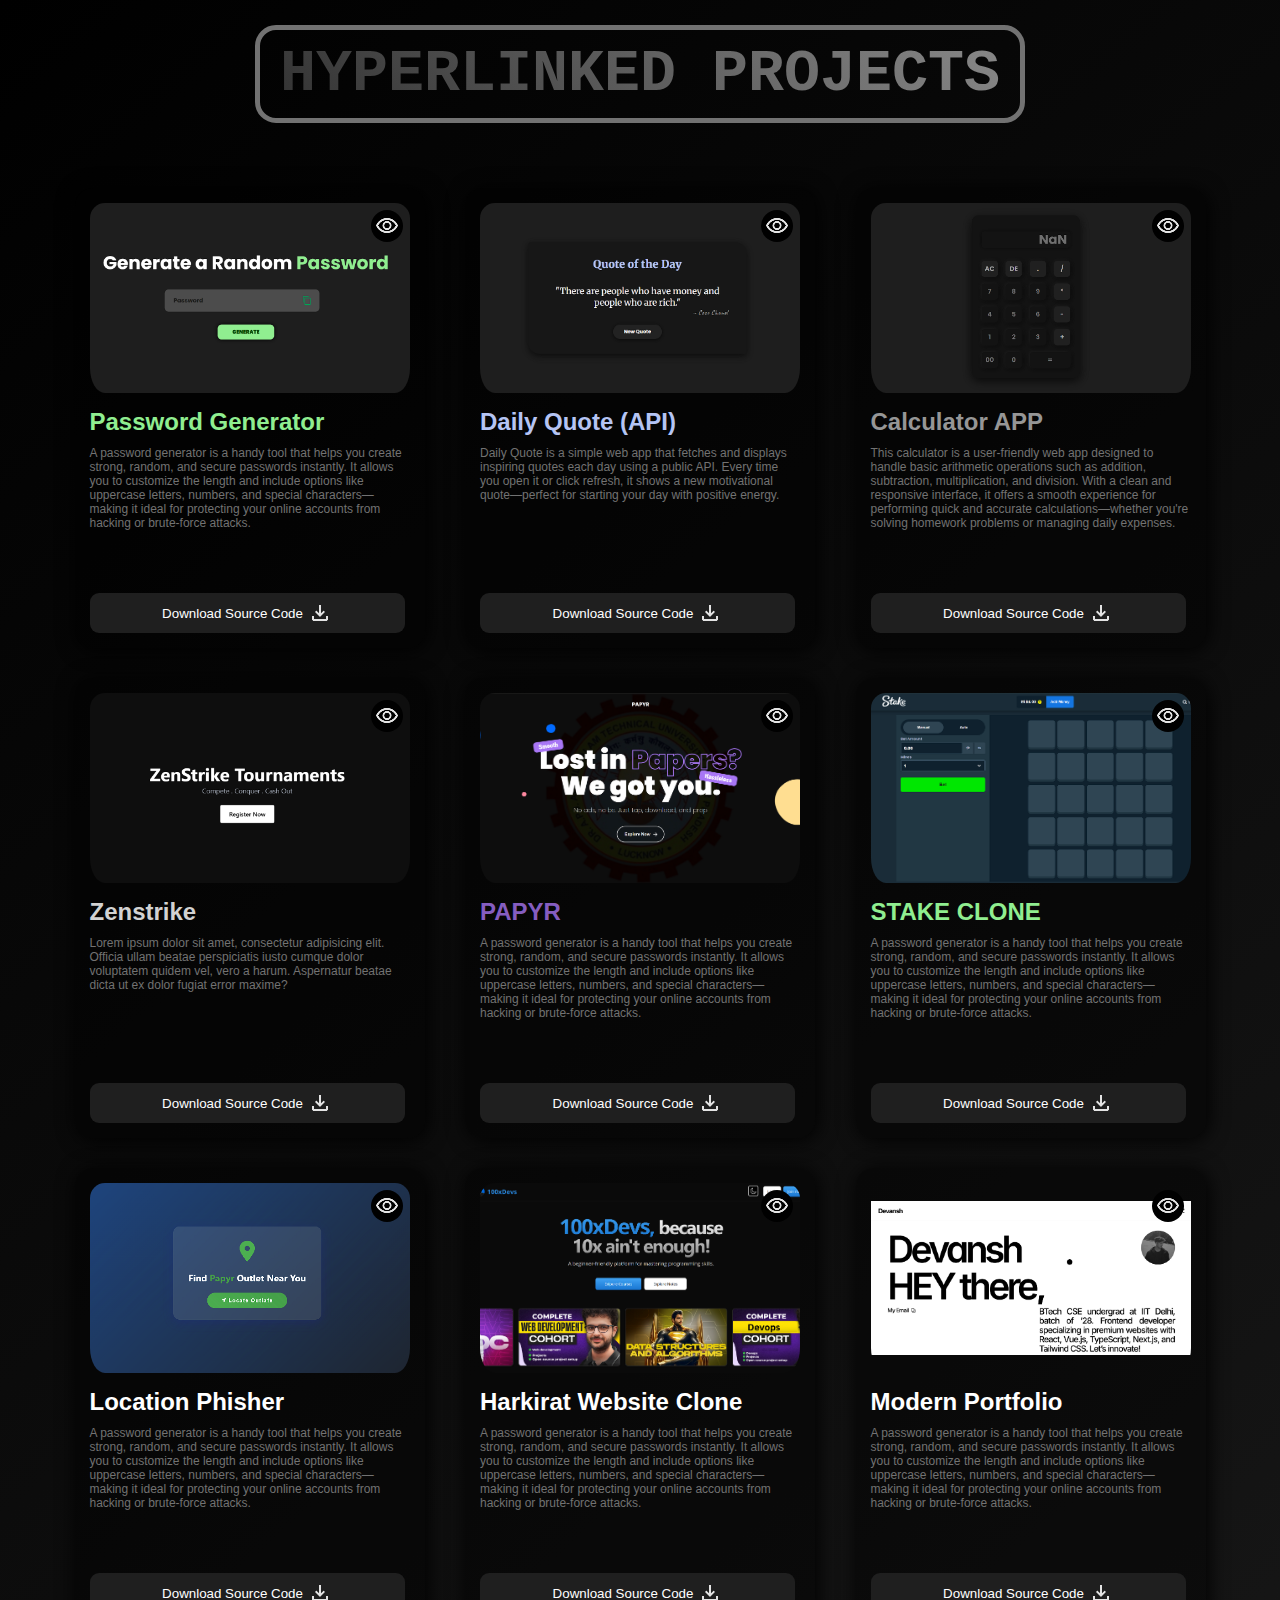
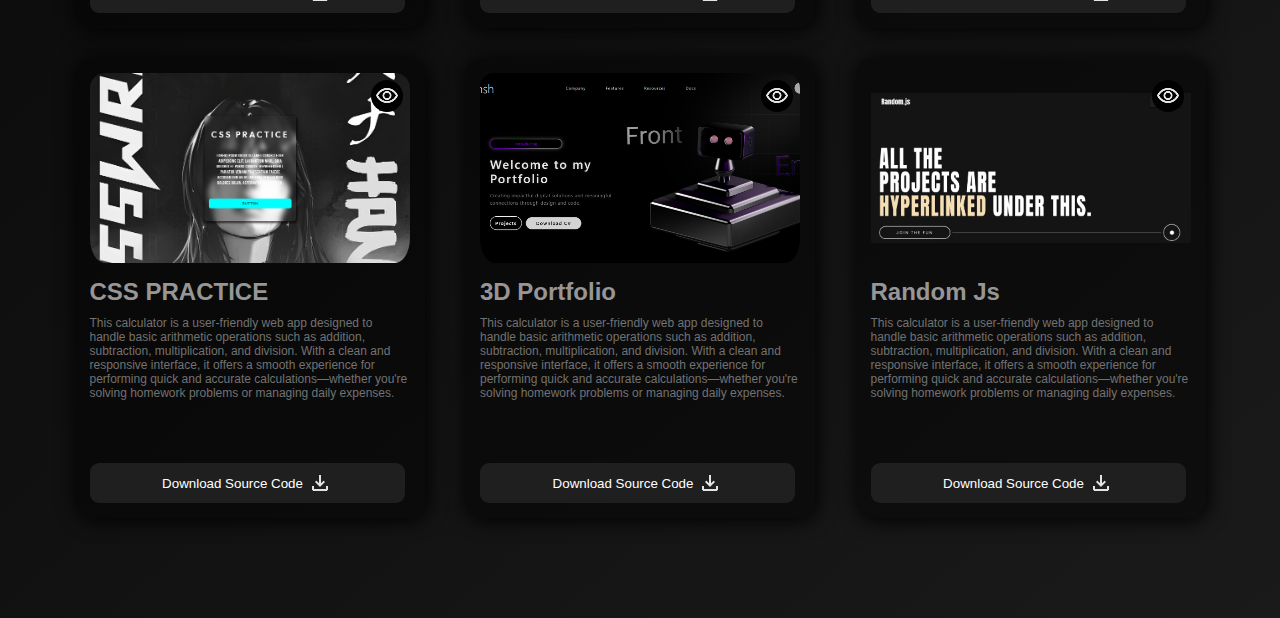
<file: index.html>
<!DOCTYPE html>
<html lang="en">
<head>
    <meta charset="UTF-8">
    <meta name="viewport" content="width=device-width, initial-scale=1.0">
    <title>Projects</title>
    <link rel="stylesheet" href="styles.css">

</head>
<body>
    <div class="hero">
        <h2>HYPERLINKED PROJECTS <br></h2>
    </div>

    <!-- all cards are in this main div -->
    <div class="main">
        <!-- card number 1 -->
        <div class="card">
            <img src="./assets/1st Project.png">
            <img class="eye-icon" id="eye1" src="./assets/eye.png">
            <h1>Password Generator</h1>
            <p>A password generator is a handy tool that helps you create strong, random, and secure passwords instantly. It allows you to customize the length and include options like uppercase letters, numbers, and special characters—making it ideal for protecting your online accounts from hacking or brute-force attacks.</p>
            <a href="#"><button>Download Source Code<img src="./assets/download.png"></button></a>
        </div>
        <!-- card number 2 -->
        <div class="card">
            <img src="./assets/2nd project.png">
            <img class="eye-icon" id="eye2" src="./assets/eye.png">
            <h1 style="color: rgb(181, 196, 244);">Daily Quote (API)</h1>
            <p>Daily Quote is a simple web app that fetches and displays inspiring quotes each day using a public API. Every time you open it or click refresh, it shows a new motivational quote—perfect for starting your day with positive energy.</p>
            <a href="#"><button>Download Source Code<img src="./assets/download.png"></button></a>
        </div>
        <!-- card number 3 -->
        <div class="card">
            <img src="./assets/3rd project.png">
            <img class="eye-icon" id="eye3" src="./assets/eye.png">
            <h1 style="color: rgb(150, 150, 150);">Calculator APP</h1>
            <p>This calculator is a user-friendly web app designed to handle basic arithmetic operations such as addition, subtraction, multiplication, and division. With a clean and responsive interface, it offers a smooth experience for performing quick and accurate calculations—whether you're solving homework problems or managing daily expenses.</p>
            <a href="#"><button>Download Source Code<img src="./assets/download.png"></button></a>
        </div>
        <!-- card number 4 -->
        <div class="card">
            <img src="./assets/zensrtrike.png">
            <img class="eye-icon" id="eye4" src="./assets/eye.png">
            <h1 style="color: rgb(210, 210, 210);">Zenstrike</h1>
            <p>Lorem ipsum dolor sit amet, consectetur adipisicing elit. Officia ullam beatae perspiciatis iusto cumque dolor voluptatem quidem vel, vero a harum. Aspernatur beatae dicta ut ex dolor fugiat error maxime?</p>
            <a href="#"><button>Download Source Code<img src="./assets/download.png"></button></a>
        </div>
        <!-- card number 5 -->
        <div class="card">
            <img src="./assets/papyr.png">
            <img class="eye-icon" id="eye5" src="./assets/eye.png">
            <h1 style="color: #a976f5cd;">PAPYR</h1>
            <p>A password generator is a handy tool that helps you create strong, random, and secure passwords instantly. It allows you to customize the length and include options like uppercase letters, numbers, and special characters—making it ideal for protecting your online accounts from hacking or brute-force attacks.</p>
            <a href="#"><button>Download Source Code<img src="./assets/download.png"></button></a>
        </div>
        <!-- card number 6 -->
        <div class="card">
            <img src="./assets/stake2.png">
            <img class="eye-icon" id="eye6" src="./assets/eye.png">
            <h1>STAKE CLONE</h1>
            <p>A password generator is a handy tool that helps you create strong, random, and secure passwords instantly. It allows you to customize the length and include options like uppercase letters, numbers, and special characters—making it ideal for protecting your online accounts from hacking or brute-force attacks.</p>
            <a href="#"><button>Download Source Code<img src="./assets/download.png"></button></a>
        </div>

        <!-- card number 7 -->
        <div class="card">
            <img src="./assets/location.png">
            <img class="eye-icon" id="eye7" src="./assets/eye.png">
            <h1 style="color: #ffffff;">Location Phisher</h1>
            <p>A password generator is a handy tool that helps you create strong, random, and secure passwords instantly. It allows you to customize the length and include options like uppercase letters, numbers, and special characters—making it ideal for protecting your online accounts from hacking or brute-force attacks.</p>
            <a href="#"><button>Download Source Code<img src="./assets/download.png"></button></a>
        </div>
        <!-- card number 8 -->
        <div class="card">
            <img src="./assets/harkirat.png">
            <img class="eye-icon" id="eye8" src="./assets/eye.png">
            <h1 style="color: white;">Harkirat Website Clone</h1>
            <p>A password generator is a handy tool that helps you create strong, random, and secure passwords instantly. It allows you to customize the length and include options like uppercase letters, numbers, and special characters—making it ideal for protecting your online accounts from hacking or brute-force attacks.</p>
            <a href="#"><button>Download Source Code<img src="./assets/download.png"></button></a>
        </div>
        <!-- card number 9 -->
        <div class="card">
            <img src="./assets/white.png" style="object-fit: contain;">
            <img class="eye-icon" id="eye9" src="./assets/eye.png">
            <h1 style="color: white;">Modern Portfolio</h1>
            <p>A password generator is a handy tool that helps you create strong, random, and secure passwords instantly. It allows you to customize the length and include options like uppercase letters, numbers, and special characters—making it ideal for protecting your online accounts from hacking or brute-force attacks.</p>
            <a href="#"><button>Download Source Code<img src="./assets/download.png"></button></a>
        </div>
        <!-- card number 10 -->
        <div class="card">
            <img src="./assets/valo.png">
            <img class="eye-icon" id="eye10" src="./assets/eye.png">
            <h1 style="color: rgb(150, 150, 150);">CSS PRACTICE</h1>
            <p>This calculator is a user-friendly web app designed to handle basic arithmetic operations such as addition, subtraction, multiplication, and division. With a clean and responsive interface, it offers a smooth experience for performing quick and accurate calculations—whether you're solving homework problems or managing daily expenses.</p>
            <a href="#"><button>Download Source Code<img src="./assets/download.png"></button></a>
        </div>
        <!-- card number 11 -->
        <div class="card">
            <img src="./assets/3d.png">
            <img class="eye-icon" id="eye11" src="./assets/eye.png">
            <h1 style="color: rgb(150, 150, 150);">3D Portfolio</h1>
            <p>This calculator is a user-friendly web app designed to handle basic arithmetic operations such as addition, subtraction, multiplication, and division. With a clean and responsive interface, it offers a smooth experience for performing quick and accurate calculations—whether you're solving homework problems or managing daily expenses.</p>
            <a href="#"><button>Download Source Code<img src="./assets/download.png"></button></a>
        </div>
        <!-- card number 12 -->
        <div class="card">
            <img src="./assets/random.png" style="object-fit: contain;">
            <img class="eye-icon" id="eye12" src="./assets/eye.png">
            <h1 style="color: rgb(150, 150, 150);">Random Js</h1>
            <p>This calculator is a user-friendly web app designed to handle basic arithmetic operations such as addition, subtraction, multiplication, and division. With a clean and responsive interface, it offers a smooth experience for performing quick and accurate calculations—whether you're solving homework problems or managing daily expenses.</p>
            <a href="#"><button>Download Source Code<img src="./assets/download.png"></button></a>
        </div>
    </div>


    <script src="script.js"></script>
</body>
</html>
</file>
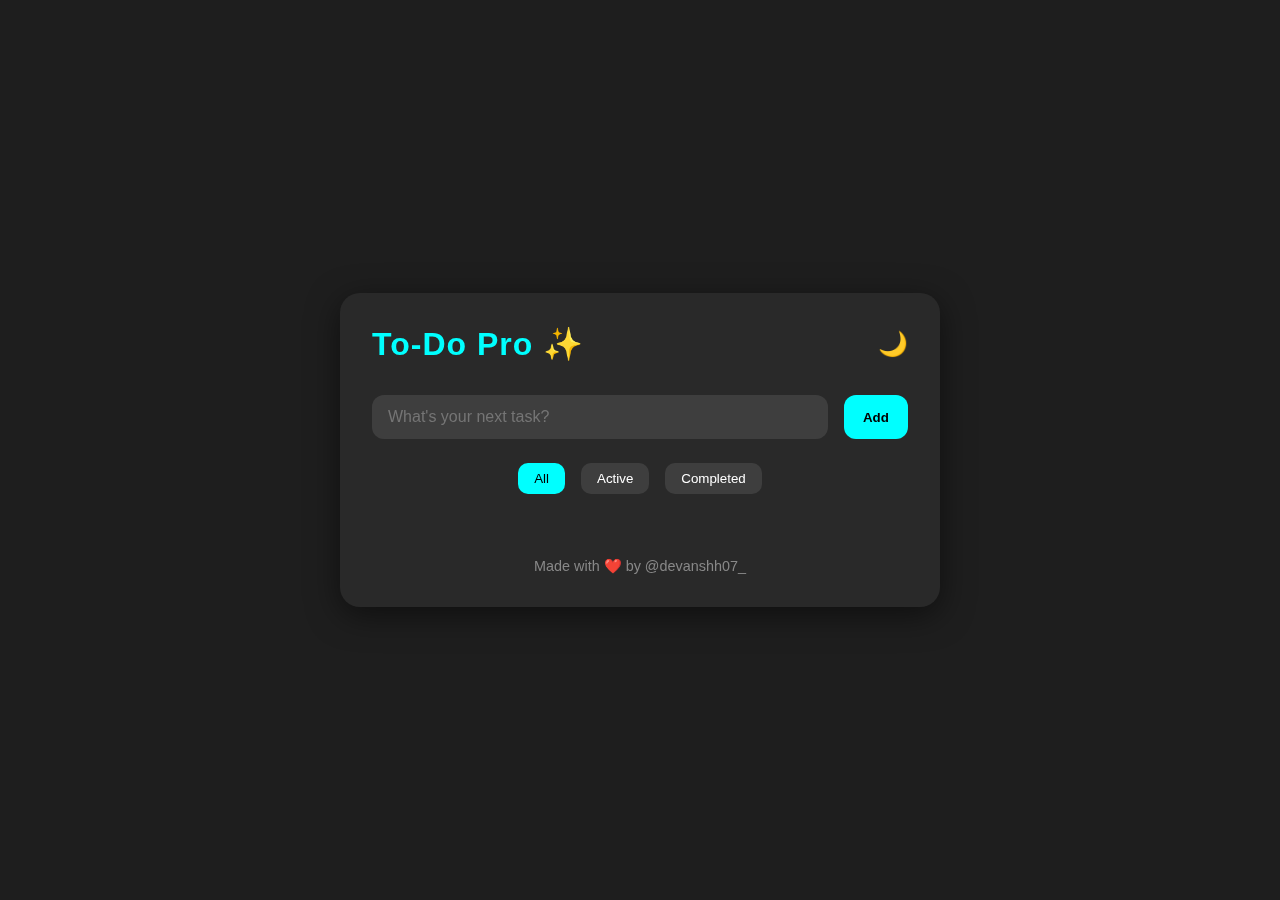
<file: To-do-list pro/index.html>
<!DOCTYPE html>
<html lang="en">
<head>
  <meta charset="UTF-8">
  <meta name="viewport" content="width=device-width, initial-scale=1">
  <title>To-Do Pro</title>
  <link rel="stylesheet" href="styless.css">
</head>
<body>
  <div id="app">
    <header>
      <h1>To-Do Pro ✨</h1>
      <button id="theme-toggle">🌙</button>
    </header>

    <section id="todo-input">
      <input type="text" id="new-task" placeholder="What's your next task?">
      <button id="add-task">Add</button>
    </section>

    <section id="filters">
      <button class="filter active" data-filter="all">All</button>
      <button class="filter" data-filter="active">Active</button>
      <button class="filter" data-filter="completed">Completed</button>
    </section>

    <ul id="task-list">
    </ul>

    <footer>
      <p>Made with ❤️ by @devanshh07_</p>
    </footer>
  </div>
  <script src="app.js"></script>
</body>
</html>
</file>
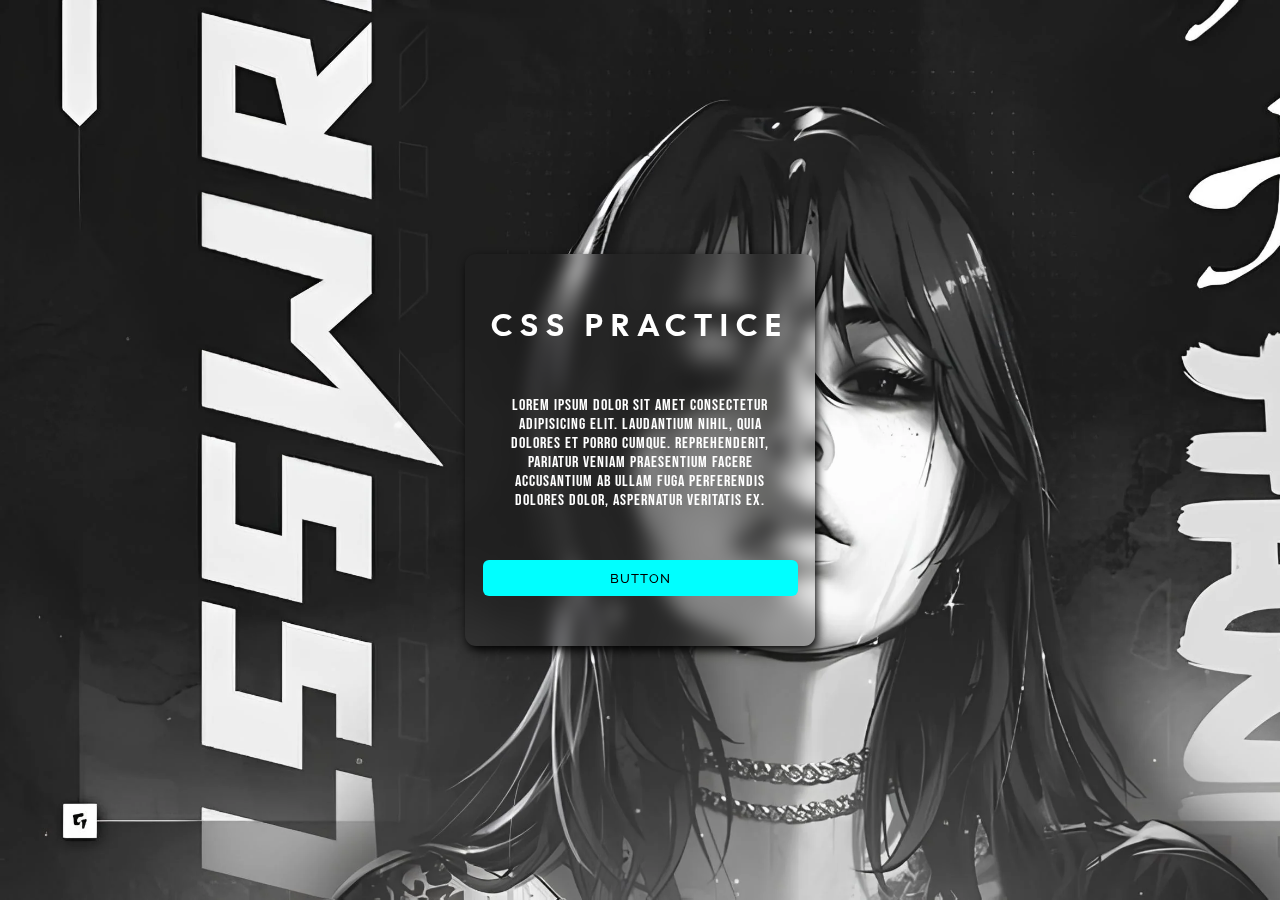
<file: valoport/index.html>
<!DOCTYPE html>
<html lang="en">
<head>
    <meta charset="UTF-8">
    <meta name="viewport" content="width=device-width, initial-scale=1.0">
    <title>Document</title>
    <link rel="stylesheet" href="styles.css">
    <style>
    @import url('https://fonts.googleapis.com/css2?family=Bebas+Neue&family=Cal+Sans&family=Raleway:ital,wght@0,100..900;1,100..900&display=swap');
    </style>


</head>
<body>
    <div class="card">
        <h1>CSS PRACTICE</h1>
        <p>Lorem ipsum dolor sit amet consectetur adipisicing elit. Laudantium nihil, quia dolores et porro cumque. Reprehenderit, pariatur veniam praesentium facere accusantium ab ullam fuga perferendis dolores dolor, aspernatur veritatis ex.</p>
        <button class="btn">BUTTON</button>
    </div>
</body>
</html>
</file>
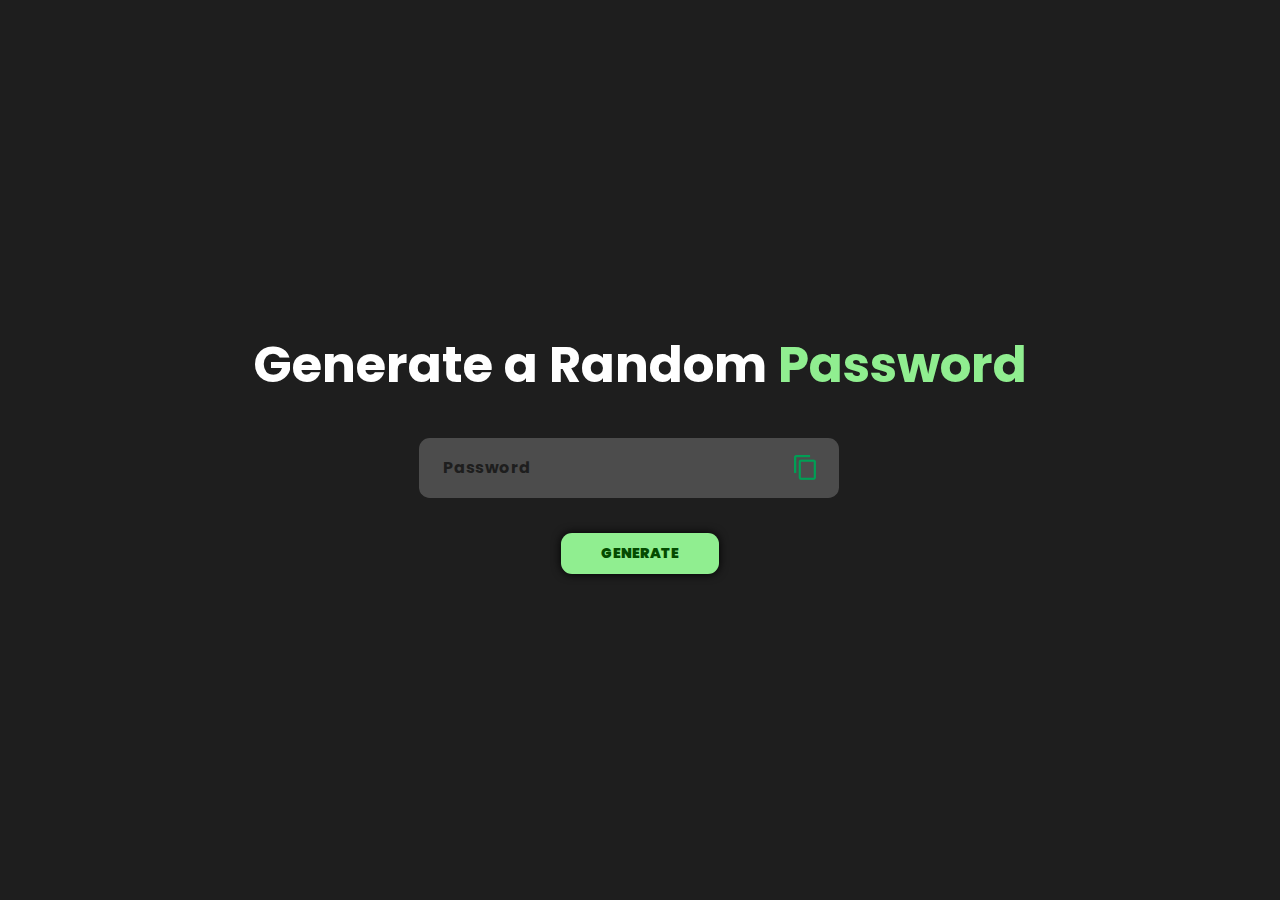
<file: passgenerator.html>
<!DOCTYPE html>
<html lang="en">
<head>
    <meta charset="UTF-8">
    <meta name="viewport" content="width=device-width, initial-scale=1.0">
    <title>Password Generator</title>
    <style>
    @import url('https://fonts.googleapis.com/css2?family=Poppins:ital,wght@0,100;0,200;0,300;0,400;0,500;0,600;0,700;0,800;0,900;1,100;1,200;1,300;1,400;1,500;1,600;1,700;1,800;1,900&display=swap');
    </style>
    <link rel="stylesheet" href="passgenerator.css">
</head>
<body>
    <div class="container">
        <div id="copy-notification">Copied!</div>
        <h1>Generate a  Random <span>Password</span></h1>

        <div class="display" onclick="copypass()">
            <input type="text" id="Password" placeholder="Password" readonly>
            <img src="assets/copy.png" onclick="copypass()">
        </div>

        <button onclick="pass()" id="btn">GENERATE</button>
    </div>

    <script src="passgenerator.js"></script>
</body>
</html>
</file>
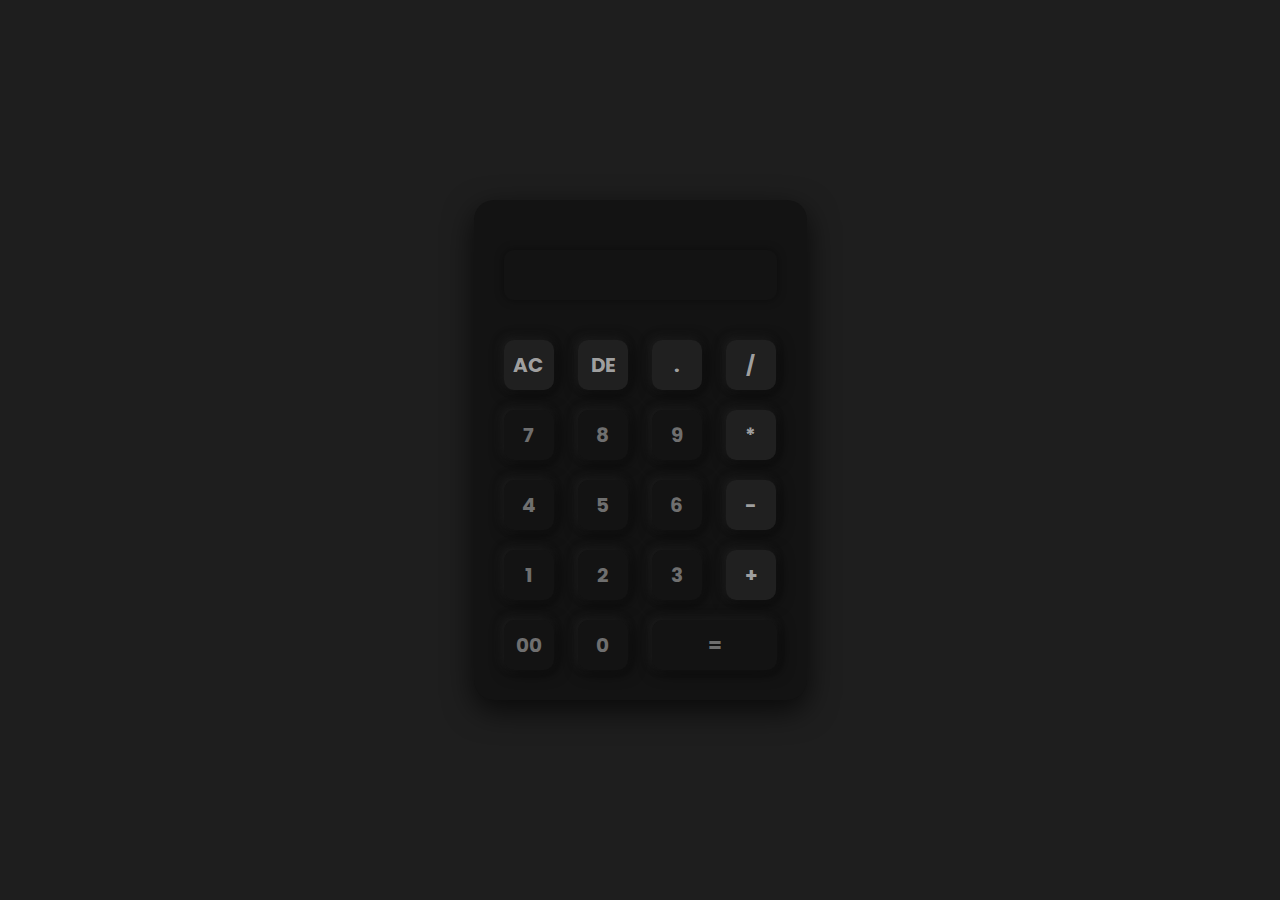
<file: calculator/calculator.html>
<!DOCTYPE html>
<html lang="en">
<head>
    <meta charset="UTF-8">
    <meta name="viewport" content="width=device-width, initial-scale=1.0">
    <title>Calculator</title>
    <style>
    @import url('https://fonts.googleapis.com/css2?family=Poppins:ital,wght@0,100;0,200;0,300;0,400;0,500;0,600;0,700;0,800;0,900;1,100;1,200;1,300;1,400;1,500;1,600;1,700;1,800;1,900&display=swap');
    </style>
    <link rel="stylesheet" href="calculator.css">
</head>
<body>
    <div class="wrap">
        <div class="calculator">
            <form>
                <div class="display">
                    <input type="text" name="display">
                </div>
                <div>
                    <input type="button" value="AC" onclick="display.value = '' " class="op">
                    <input type="button" value="DE" onclick="display.value = display.value.tostring().slice(0,-1)" class="op">
                    <input type="button" value="." onclick="display.value += '.' " class="op">
                    <input type="button" value="/" onclick="display.value += '/' " class="op">
                </div>
                <div>
                    <input type="button" value="7" onclick="display.value += '7' ">
                    <input type="button" value="8" onclick="display.value += '8' ">
                    <input type="button" value="9" onclick="display.value += '9' ">
                    <input type="button" value="*" onclick="display.value += '*' " class="op">
                </div>
                <div>
                    <input type="button" value="4" onclick="display.value += '4' ">
                    <input type="button" value="5" onclick="display.value += '5' ">
                    <input type="button" value="6" onclick="display.value += '6' ">
                    <input type="button" value="-" onclick="display.value += '-' " class="op">
                </div>
                <div>
                    <input type="button" value="1" onclick="display.value += '1' ">
                    <input type="button" value="2" onclick="display.value += '2' ">
                    <input type="button" value="3" onclick="display.value += '3' ">
                    <input type="button" value="+" onclick="display.value += '+' " class="op">
                </div>
                <div>
                    <input type="button" value="00" onclick="display.value += '00' ">
                    <input type="button" value="0" onclick="display.value += '0' ">
                    <input type="button" value="=" class="equal" onclick="display.value = eval(display.value)">
                </div>
            </form>
        </div>
    </div>
</body>
</html>
</file>
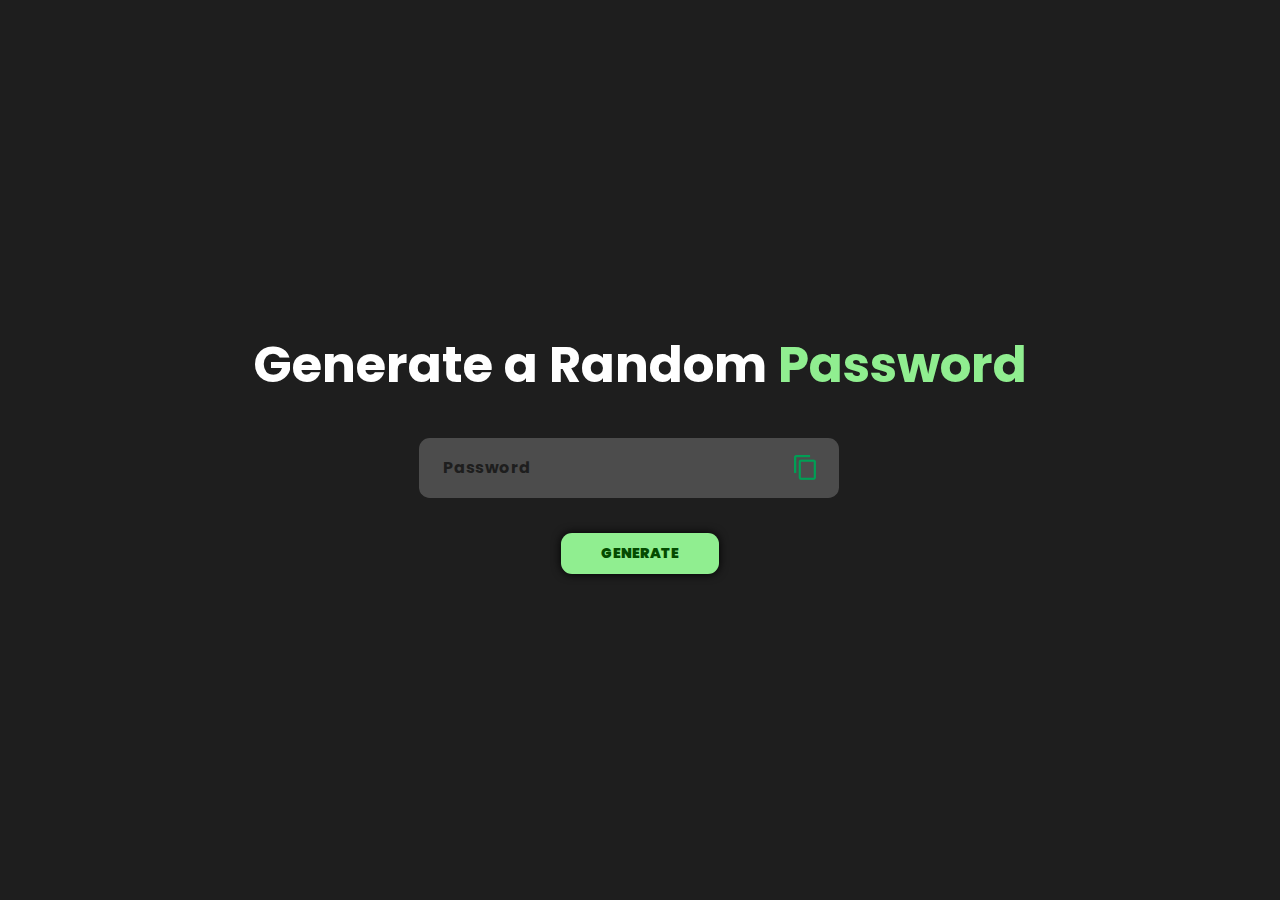
<file: passGenerator/passgenerator.html>
<!DOCTYPE html>
<html lang="en">
<head>
    <meta charset="UTF-8">
    <meta name="viewport" content="width=device-width, initial-scale=1.0">
    <title>Password Generator</title>
    <style>
    @import url('https://fonts.googleapis.com/css2?family=Poppins:ital,wght@0,100;0,200;0,300;0,400;0,500;0,600;0,700;0,800;0,900;1,100;1,200;1,300;1,400;1,500;1,600;1,700;1,800;1,900&display=swap');
    </style>
    <link rel="stylesheet" href="passgenerator.css">
</head>
<body>
    <div class="container">
        <div id="copy-notification">Copied!</div>
        <h1>Generate a  Random <span>Password</span></h1>

        <div class="display" onclick="copypass()">
            <input type="text" id="Password" placeholder="Password" readonly>
            <img src="copy.png" onclick="copypass()">
        </div>

        <button onclick="pass()" id="btn">GENERATE</button>
    </div>

    <script src="passgenerator.js"></script>
</body>
</html>
</file>
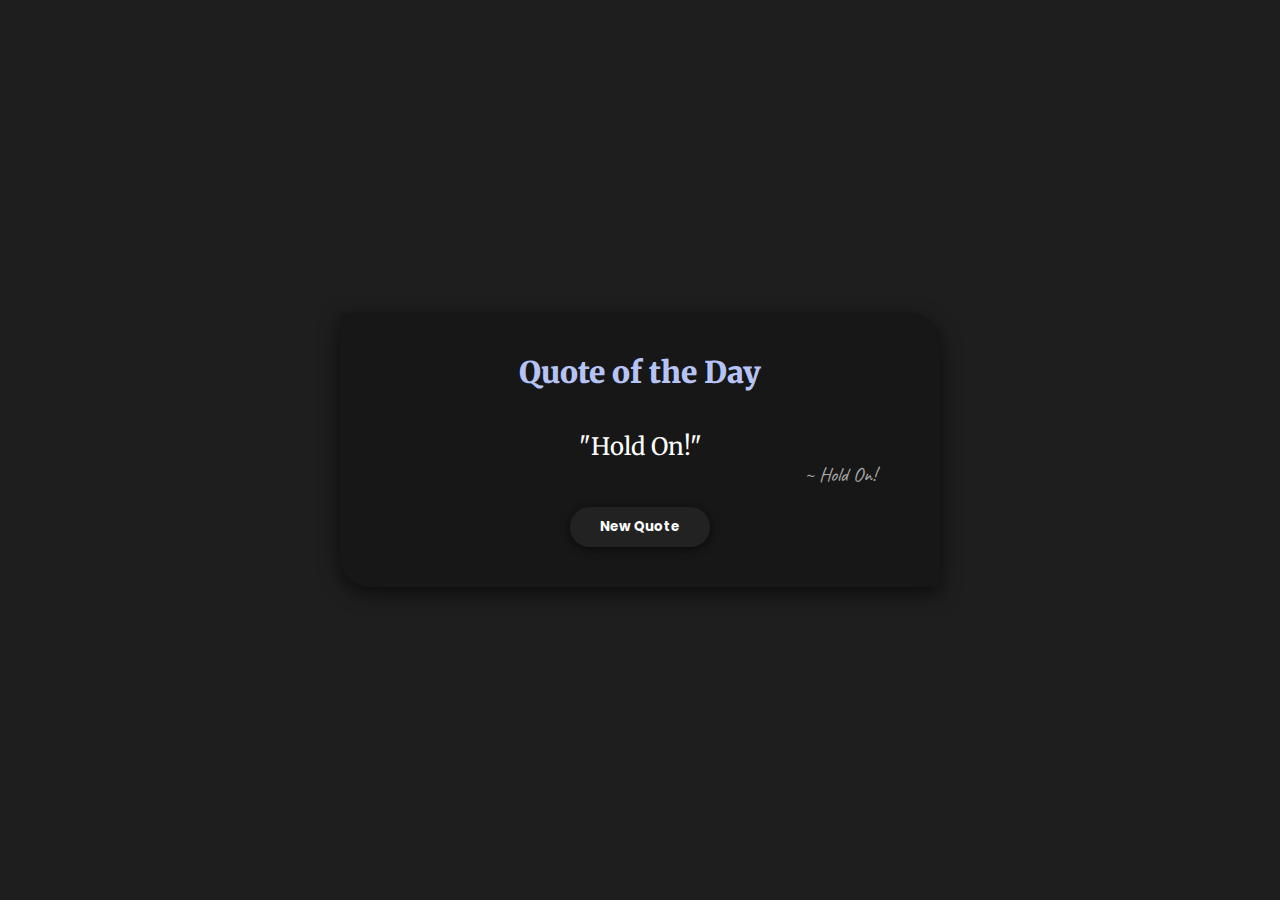
<file: quote/quote.html>
<!DOCTYPE html>
<html lang="en">
<head>
    <meta charset="UTF-8">
    <meta name="viewport" content="width=device-width, initial-scale=1.0">
    <title>Daily Quote</title>
    <link rel="preconnect" href="https://fonts.googleapis.com">
    <link rel="preconnect" href="https://fonts.gstatic.com" crossorigin>
    <link href="https://fonts.googleapis.com/css2?family=Caveat:wght@400..700&family=Merriweather:ital,opsz,wght@0,18..144,300..900;1,18..144,300..900&family=Poppins:ital,wght@0,100;0,200;0,300;0,400;0,500;0,600;0,700;0,800;0,900;1,100;1,200;1,300;1,400;1,500;1,600;1,700;1,800;1,900&display=swap" rel="stylesheet">
    <link rel="stylesheet" href="quote.css">
</head>
<body>
    <div class="wrap">
        <h2>Quote of the Day</h2>
        <div class="quote-container">
            <blockquote id="quote">Hold On!</blockquote>
            <span id="author">Hold On!</span>
        </div>
        <div>
            <button onclick="getquote(api_url);">New Quote</button>
        </div>
    </div>

    <script src="quote.js"></script>
</body>
</html>
</file>
<file: styles.css>
/* font-family: "Poppins", sans-serif;   
    font-family: "Anton", sans-serif; */
* { 
margin: 0;
padding: 0;
box-sizing: border-box;
font-family: "Poppins", sans-serif;   
}

/* .element-with-scrollbar::-webkit-scrollbar {
  display: none;
} */

body {
    height: auto;
    display: flex;
    align-items: center;
    flex-direction: column;
    color: beige;
    background-image: linear-gradient(-40deg, rgb(26, 26, 26), rgb(0, 0, 0));
}

.hero {
    text-align: center;
    font-size: 80px;
    height: auto;
}

.hero h2 {
    background: -webkit-linear-gradient(45deg, #303030, #8b8b8b);
  -webkit-background-clip: text;
  -webkit-text-fill-color: transparent;
    font-size: 60px;
    color: #727272;
    font-family: 'Courier New', Courier, monospace;
    font-weight: 900;
    letter-spacing: px;
    margin: 25px;
    border: 5px solid rgb(114, 114, 114);
    padding: 10px 20px;
    border-radius: 21px;

}

.main {
    height: 100%;
    width: 90vw;
    display: flex;
    justify-content: center;
    align-items: center;
    gap: 30px; 
    justify-content: space-evenly;
    flex-wrap: wrap;
    margin-top: 40px;
    margin-bottom: 100px;
}

.card {
    height: 460px;
    width: 350px;
    background-color: rgba(0, 0, 0, 0.418);
    border-radius: 18px;
    box-shadow: 2px 2px 20px rgb(0, 0, 0);
    display: flex;
    flex-direction: column;
    gap: 10px;
    position: relative;
}

.card img {
    height: 210px;
    width: 100%;
    object-fit: cover;
    padding: 15px;
    padding-bottom: 5px;
    border-radius: 30px;
    transition-duration: 200ms;
}

.card img:hover{
    opacity: 0.8;
}

.card h1 {
    padding: 0px 15px;
    font-size: 24px;
    color: lightgreen;
}

.card p {
    padding: 0px 15px;
    font-size: 12px;
    color: #727272;
}

.card button {
    width: 90%;
    margin-left: 15px;
    height: 40px;
    border-radius: 9px;
    border: none;
    background-color: rgb(31, 31, 31);
    color: white; 
    display: flex;
    align-items: center;
    justify-content: center;
    cursor: pointer;
    position: absolute;
    bottom: 15px;
    
}

.card button img {
    height: 24px;
    width: auto;
    position: relative;
    padding: 0px;
    padding-left: 5px;
}

.card .eye-icon {
    position: absolute;
    top: 22px;
    right: 22px;
    width: 32px;
    height: 32px;
    padding: 4px;
    background-color: rgb(0, 0, 0);
    cursor: pointer;
    z-index: 2;
}
</file>
<file: To-do-list pro/styless.css>
* {
    margin: 0;
    padding: 0;
    box-sizing: border-box;
  }
  
  body {
    background: #1E1E1E;
    color: #FFFFFF;
    font-family: 'Poppins', sans-serif;
    min-height: 100vh;
    display: flex;
    justify-content: center;
    align-items: center;
    padding: 2rem;
  }
  
  #app {
    background: rgba(255, 255, 255, 0.05);
    backdrop-filter: blur(10px);
    border-radius: 20px;
    padding: 2rem;
    width: 100%;
    max-width: 600px;
    box-shadow: 0 8px 32px rgba(0, 0, 0, 0.5);
  }
  
  /* Header */
  header {
    display: flex;
    justify-content: space-between;
    align-items: center;
    margin-bottom: 2rem;
  }
  
  header h1 {
    font-size: 2rem;
    color: #0ff;
    letter-spacing: 1px;
  }
  
  #theme-toggle {
    background: none;
    border: none;
    font-size: 1.5rem;
    color: #fff;
    cursor: pointer;
  }
  
  /* Input Section */
  #todo-input {
    display: flex;
    gap: 1rem;
    margin-bottom: 1.5rem;
  }
  
  #new-task {
    flex: 1;
    padding: 0.8rem 1rem;
    border-radius: 12px;
    border: none;
    background: rgba(255, 255, 255, 0.1);
    color: #fff;
    font-size: 1rem;
  }
  
  #add-task {
    padding: 0.8rem 1.2rem;
    border: none;
    border-radius: 12px;
    background: #0ff;
    color: #000;
    font-weight: bold;
    cursor: pointer;
    transition: background 0.3s;
  }
  
  #add-task:hover {
    background: #0cc;
  }
  
  /* Filters */
  #filters {
    display: flex;
    justify-content: center;
    gap: 1rem;
    margin-bottom: 2rem;
  }
  
  .filter {
    padding: 0.5rem 1rem;
    border: none;
    border-radius: 10px;
    background: rgba(255, 255, 255, 0.1);
    color: #fff;
    cursor: pointer;
    transition: background 0.3s;
  }
  
  .filter.active, .filter:hover {
    background: #0ff;
    color: #000;
  }
  
  /* Task List */
  #task-list {
    list-style: none;
    display: flex;
    flex-direction: column;
    gap: 1rem;
  }
  
  /* Footer */
  footer {
    margin-top: 2rem;
    text-align: center;
    font-size: 0.9rem;
    color: #888;
  }
  

/* Animation for task items */
.task-item {
    background: rgba(255, 255, 255, 0.07);
    padding: 1rem;
    border-radius: 12px;
    display: flex;
    align-items: center;
    justify-content: space-between;
    gap: 1rem;
    transition: transform 0.2s ease, background 0.3s;
  }
  
  .task-item:hover {
    background: rgba(0, 255, 255, 0.2);
    transform: scale(1.02);
  }
  
  /* Checkbox + Text inside */
  .task-item input[type="checkbox"] {
    width: 1.2rem;
    height: 1.2rem;
  }
  
  .task-item span {
    flex-grow: 1;
    font-size: 1.1rem;
  }
  
  .task-item span.completed {
    text-decoration: line-through;
    opacity: 0.5;
  }
  
  .delete-btn {
    background: none;
    border: none;
    font-size: 1.3rem;
    color: #ff6b6b;
    cursor: pointer;
  }
  
  /* Dragging visual */
  .dragging {
    opacity: 0.5;
    background: #0ff;
    color: #000;
  }
  
/* LIGHT MODE STYLES */
body.light-mode {
    background: #f2f2f2;
    color: #333;
  }
  
  body.light-mode #app {
    background: rgba(255, 255, 255, 0.7);
    backdrop-filter: blur(10px);
    box-shadow: 0 8px 32px rgba(0, 0, 0, 0.2);
  }
  
  body.light-mode header h1 {
    color: #0077ff;
  }
  
  body.light-mode #new-task {
    background: rgba(0, 0, 0, 0.05);
    color: #333;
  }
  
  body.light-mode #add-task {
    background: #0077ff;
    color: #fff;
  }
  
  body.light-mode .filter {
    background: rgba(0, 0, 0, 0.05);
    color: #333;
  }
  
  body.light-mode .filter.active,
  body.light-mode .filter:hover {
    background: #0077ff;
    color: #fff;
  }
  
  body.light-mode .task-item {
    background: rgba(0, 0, 0, 0.05);
  }
  
  body.light-mode .task-item:hover {
    background: rgba(0, 119, 255, 0.2);
  }
  
  body.light-mode .delete-btn {
    color: #ff4d4d;
  }
  
  body.light-mode footer {
    color: #666;
  }
  
  body.light-mode .dragging {
    background: #0077ff;
    color: #fff;
  }
  
/* ====== RESPONSIVE DESIGN ====== */

/* Medium Devices (Tablets) */
@media (max-width: 768px) {
    #app {
      width: 90%;
      padding: 1rem;
    }
  
    header h1 {
      font-size: 2rem;
    }
  
    #new-task {
      font-size: 1rem;
    }
  
    #add-task {
      padding: 0.6rem 1rem;
      font-size: 1rem;
    }
  
    .task-item {
      font-size: 0.95rem;
      padding: 0.8rem;
    }
  }
  
  /* Small Devices (Phones) */
  @media (max-width: 480px) {
    #app {
      width: 95%;
      padding: 0.8rem;
    }
  
    header h1 {
      font-size: 1.8rem;
    }
  
    #new-task {
      font-size: 0.9rem;
      padding: 0.5rem;
    }
  
    #add-task {
      padding: 0.5rem 0.8rem;
      font-size: 0.9rem;
    }
  
    .task-item {
      font-size: 0.9rem;
      padding: 0.7rem;
    }
  }
</file>
<file: valoport/styles.css>
* {
    margin: 0;
    padding: 0;
    font-family: "Bebas Neue", sans-serif;
    font-weight: 400;
    font-style: normal;
}

body {
    background-color: #1E1E1E;
    display: flex;
    justify-content: center;
    align-items: center;
    height: 100vh;
    background-image: url(safe-to-keep-laptop-like-this-lol-v0-gu655uubprwe1.webp);
    background-size: cover;
}

.card {
    height: auto;
    width: 350px;
    backdrop-filter: blur(9px);
    border-radius: 11px;
    padding-bottom: 50px;
    box-shadow: 2px 4px 10px;
    display: flex;
    flex-direction: column;
    justify-content: center;
    align-items: center;
    transition: 0.7s ease;
}

.card:hover {
    scale: 105%;
    box-shadow: 7px 10px 50px;
    border: none;
    border-radius: 20px;
}

h1 {
    padding-top: 50px;
    color: white;
    font-family: "Cal Sans", sans-serif;
    font-weight: 400;
    font-style: normal;
    letter-spacing: 8px;
}

p {
    padding: 50px;
    padding-left: 30px;
    padding-right: 30px;
    text-align: center;    
    color: white;
    letter-spacing: 1px;
}

button {
    padding: 10px;
    width: 90%;
    border-radius: 6px;
    background-color: aqua;
    color: black;
    font-family: "Raleway", sans-serif;
    font-optical-sizing: auto;
    font-weight: 500;
    font-style: normal;
    letter-spacing: 1px;
    transition: 0.3s ease;
    border: none;
}

button:hover {
    letter-spacing: 3px;
    font-weight: 700;
}
</file>
<file: passgenerator.css>
* {
    margin: 0;
    padding: 0;
    box-sizing: border-box;
    font-family: "Poppins", sans-serif;
}

body {
    color: #fff;
    background: #1e1e1e;
}

.container {
    height: 100vh;
    display: flex;
    flex-direction: column;
    justify-content: center;
    align-items: center;
    gap: 40px;
}

.container h1 {
    font-size: 50px;
}

.container span {
    color: lightgreen;
}

.display {
    display: flex;
    justify-content: space-between;
    align-items: center;
}

.display input {
    cursor: pointer;
    user-select: none;
}

input {
    background-color: rgb(76, 76, 76);
    border: none;
    border-radius: 9px;
    padding: 15px 20px;
    scale: 120%;
    width: 350px;
    border: 0;
    outline: 0;
    font-weight: 600;
}

::placeholder {
  font-weight: 700;
  color: #1e1e1e;
}

img {
    height: 25px;
    position: relative;
    right: 10px;
    cursor: pointer;
}

#btn {
    background-color: lightgreen;
    color: rgb(4, 75, 0);
    padding: 10px 40px;
    border-radius: 11px;
    font-size: 14px;
    font-weight: 900;
    border: none;
    cursor: pointer;
    box-shadow: 0px 0px 10px black;
    transition-duration: 100ms;
}

#btn:hover {
    background-color: rgb(119, 196, 119);
    color: rgb(4, 73, 0);
}

#copy-notification {
    position: absolute;
    top: 30px;
    left: 50%;
    transform: translateX(-50%);
    background: #222;
    color: lightgreen;
    padding: 12px 32px;
    border-radius: 8px;
    font-size: 20px;
    font-weight: 600;
    opacity: 0;
    pointer-events: none;
    z-index: 100;
    transition: opacity 0.3s, transform 1s;
}

#copy-notification.show {
    opacity: 1;
    transform: translateX(-50%) translateY(-20px) scale(1.05);
    animation: pop 0.5s;
}
</file>
<file: calculator/calculator.css>
* {
    margin: 0;
    padding: 0;
    box-sizing: border-box;
    font-family: "Poppins", sans-serif;
}

body {
    background-color: #1e1e1e;
}

.wrap {
    height: 100vh;
    width: 100%;
    display: flex;
    justify-content: center;
    align-items: center;
}

.calculator {
    background-color: rgb(19, 19, 19);
    padding: 20px;
    border-radius: 20px;
    box-shadow: 0px 10px 30px rgba(0, 0, 0, 0.693);
}

.calculator form input {
    border: none;
    outline: 0;
    width: 50px;
    height: 50px;
    border-radius: 10px;
    box-shadow: -2px -2px 10px rgba(47, 47, 47, 0.473), 2px 2px 15px rgba(0, 0, 0, 0.714);
    background: transparent;
    font-size: 20px;
    margin: 10px;
    color: rgb(111, 111, 111);
    font-weight: 700;
    cursor: pointer;
}

.calculator form input:active {
    transform: scale(96%);
    box-shadow: -1px -1px 10px rgba(47, 47, 47, 0.473), 1px 1px 15px rgba(0, 0, 0, 0.714);
}

form .display {
    display: flex;
    justify-content: flex-end;
    margin: 20px 0px;
}

form .display input {
    padding: 10px;
    text-align: right;
    flex: 1;
    font-size: 40px;
    box-shadow: 0px 0px 10px rgba(0, 0, 0, 0.403);
}

form .display input:active {
    box-shadow: 0px 0px 10px rgba(0, 0, 0, 0.403);
    transform: scale(100%); 
}

form input.equal {
    width: 125px;
}

form input.op {
    background-color: rgba(45, 45, 45, 0.511);
    color: rgba(164, 164, 164, 0.986);
}
</file>
<file: passGenerator/passgenerator.css>
* {
    margin: 0;
    padding: 0;
    box-sizing: border-box;
    font-family: "Poppins", sans-serif;
}

body {
    color: #fff;
    background: #1e1e1e;
}

.container {
    height: 100vh;
    display: flex;
    flex-direction: column;
    justify-content: center;
    align-items: center;
    gap: 40px;
}

.container h1 {
    font-size: 50px;
}

.container span {
    color: lightgreen;
}

.display {
    display: flex;
    justify-content: space-between;
    align-items: center;
}

.display input {
    cursor: pointer;
    user-select: none;
}

input {
    background-color: rgb(76, 76, 76);
    border: none;
    border-radius: 9px;
    padding: 15px 20px;
    scale: 120%;
    width: 350px;
    border: 0;
    outline: 0;
    font-weight: 600;
}

::placeholder {
  font-weight: 700;
  color: #1e1e1e;
}

img {
    height: 25px;
    position: relative;
    right: 10px;
    cursor: pointer;
}

#btn {
    background-color: lightgreen;
    color: rgb(4, 75, 0);
    padding: 10px 40px;
    border-radius: 11px;
    font-size: 14px;
    font-weight: 900;
    border: none;
    cursor: pointer;
    box-shadow: 0px 0px 10px black;
    transition-duration: 100ms;
}

#btn:hover {
    background-color: rgb(119, 196, 119);
    color: rgb(4, 73, 0);
}

#copy-notification {
    position: absolute;
    top: 30px;
    left: 50%;
    transform: translateX(-50%);
    background: #222;
    color: lightgreen;
    padding: 12px 32px;
    border-radius: 8px;
    font-size: 20px;
    font-weight: 600;
    opacity: 0;
    pointer-events: none;
    z-index: 100;
    transition: opacity 0.3s, transform 1s;
}

#copy-notification.show {
    opacity: 1;
    transform: translateX(-50%) translateY(-20px) scale(1.05);
    animation: pop 0.5s;
}
</file>
<file: quote/quote.css>
* {
    margin: 0;
    padding: 0;
    box-sizing: border-box;
    font-family: "Merriweather", serif;
}

body {
    height: 100vh;
    background-color: #1e1e1e;
    color: rgb(74, 74, 74);
    display: flex;
    justify-content: center;
    align-items: center;
}

.wrap {
    text-align: center;
    width: 600px;
    padding: 40px;
    background-color: rgb(23, 23, 23);
    border-radius: 5px 30px 5px 30px;
    box-shadow: 0px 6px 20px rgba(0, 0, 0, 0.621);
}

.wrap h2 {
    color: rgb(181, 196, 244);
    font-weight: 900; 
    font-size: 30px;
    margin-bottom: 40px;
}

.quote-container {
    display: flex;
    flex-direction: column;
    align-items: center;
    justify-content: center;
}

.wrap blockquote {
    font-size: 24px;
    text-align: center;
    width: 100%;
    color: white;
}

.wrap blockquote::before, .wrap blockquote::after {
    content: '"';
}

.wrap span {
    font-size: 20px;
    font-family: "Caveat", cursive;
    margin-bottom: 20px;
    position: relative;
    right: -200px;
    color: rgb(171, 171, 171);
}

.wrap span::before {
    content: '~ ';
}

.wrap div {
    display: flex;
    justify-content: center;
    align-items: center;
    position: relative;
}

.wrap button {
    padding: 10px 30px;
    border-radius: 29px;
    border: none;
    background-color: rgba(35, 35, 35, 0.986);
    font-family: "Poppins", sans-serif;
    font-weight: 700;
    color: rgb(255, 255, 255);
    cursor: pointer;
    box-shadow: 0px 2px 10px rgba(0, 0, 0, 0.601);
}
</file>
